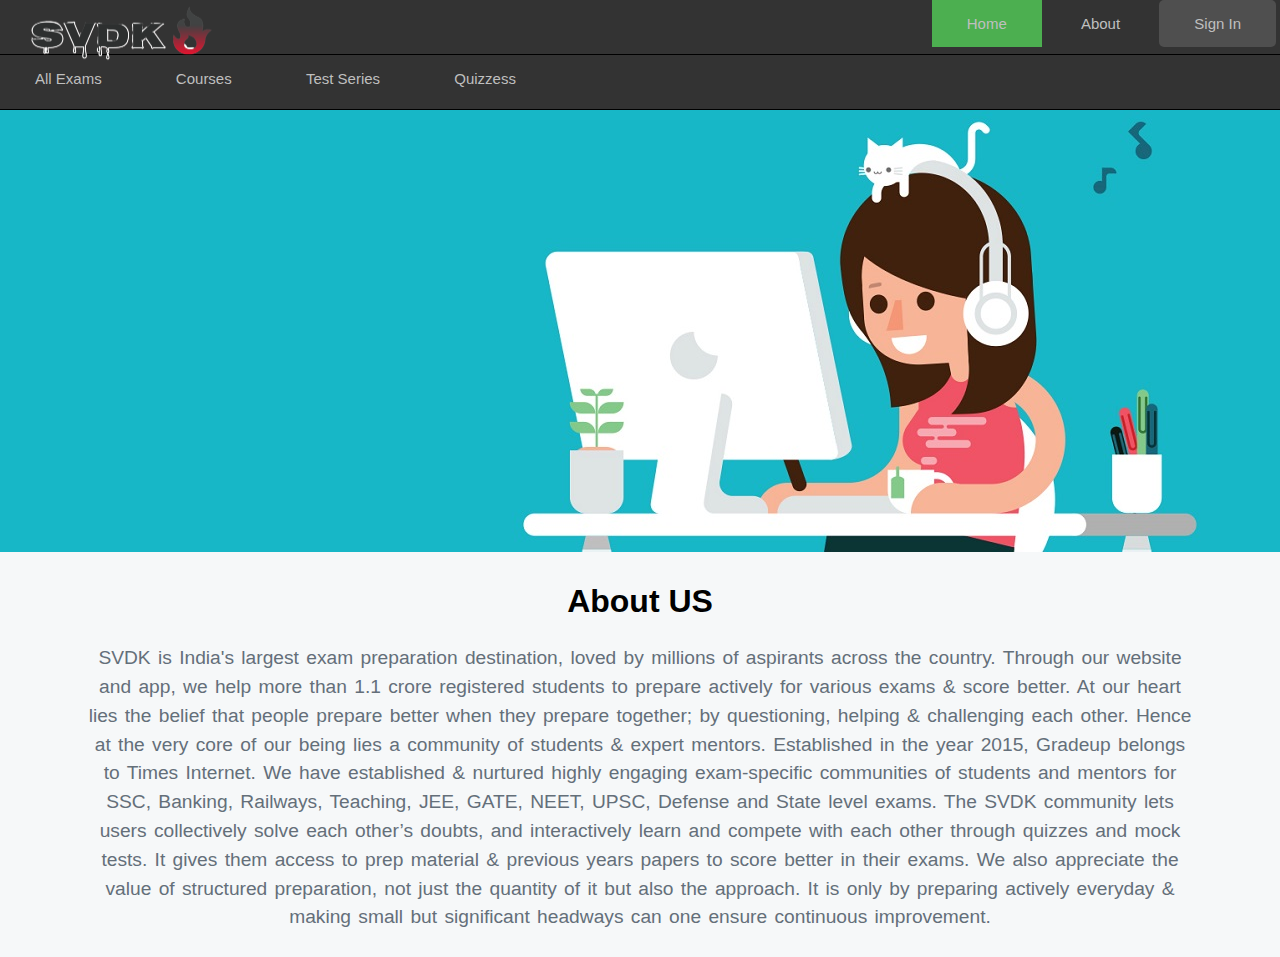
<file: About Us.html>
<!doctype html>
<html>
<head>
<meta charset="utf-8">
<title>About us</title>
	<link rel="stylesheet" href="main page.css">
	<link rel="stylesheet" href="pop-pup.css">
</head>

<body>
	
	<!-- Menu Bar -->
	<section class="header">
		<div class="topnov">
			<img src="svdk2.png" alt="site-logo" class="contain">
			<ul>
		  <li class="active1"><a  href="index.html">Home</a></li>
		  <li><a href="About Us.html">About</a></li>
			<li class="active2" onclick="document.getElementById('id1').style.display='block'"><a href="#about">Sign In</a></li>
		</ul>
	</div>
	<div class="topnov dropdown">
		<ul>
		  <li><a href="#home">All Exams</a>
				  <ul>
					<li><a href="#">Engineering</a>
						<ul>
							<li><a href="">GATE CE</a></li>
							<li><a href="">GATE CS</a></li>
							<li><a href="">GATE EC</a></li>
							<li><a href="">GATE EE</a></li>
							<li><a href="">GATE IN</a></li>
							<li><a href="">GATE ME</a></li>
							<li><a href="">GATE PI</a></li>
							<li><a href="">ISRO</a></li>
							<li><a href="">BITSAT 2020</a></li>
							<li><a href="">JEE Advanced</a></li>
							<li><a href="">JEE MAIN</a></li>
						</ul>
					</li>
					<li><a href="">Teaching</a>
						<ul>
							<li><a href="">CSIR NET</a></li>
							<li><a href="">CTET</a></li>
							<li><a href="">DSSSB</a></li>
							<li><a href="">REET</a></li>
							<li><a href="">UGC NET</a></li>
						</ul>
					</li>
					<li><a href="">Civil Services</a>
						<ul>
							<li><a href="">RPSC</a></li>
							<li><a href="">UUPSC</a></li>
							<li><a href="">UPPCS</a></li>
						</ul>
					</li>
					<li><a href="">Defence &amp; Police</a>
						<ul>
							<li><a href="">AFCAT</a></li>
							<li><a href="">Air Force Group X</a></li>
							<li><a href="">Air Force Group Y</a></li>
							<li><a href="">CDS</a></li>
							<li><a href="">CISF Constable</a></li>
							<li><a href="">DRDO Technician A</a></li>
							<li><a href="">NAVY AA</a></li>
							<li><a href="">Navy Tradesman Mate</a></li>
							<li><a href="">Delhi Police</a></li>
							<li><a href="">HSSC JE</a></li>
							<li><a href="">UPPRPB</a></li>
							<li><a href="">TSLPRB</a></li>
							<li><a href="">CSBC</a></li>
							<li><a href="">BPSSC</a></li>
							<li><a href="">Bihar Police SI</a></li>
						</ul>
					</li>
				</ul>
			</li>
		  <li><a href="#news">Courses</a></li>
			<li><a href="#news">Test Series</a></li>
			<li><a href="#news">Quizzess</a></li>
		</ul>
	
	</div>
	</section>
	<!--<section class="header">
		<div class="topnov">
			<img src="svdk2.png" alt="site-logo" class="contain">
			<ul>
		  <li class="active1"><a  href="index.html">Home</a></li>
		  <li><a href="#news">About</a></li>
			<li class="active2" onclick="document.getElementById('id1').style.display='block'"><a href="#about">Sign In</a></li>
		</ul>
	</div>
	<div class="topnov dropdown">
		<ul>
		  <li><a href="#home">All Exams</a>
				  <ul>
					<li><a href="#">Engineering</a></li>
					<li><a href="">Teaching</a></li>
					<li><a href="">Civil Services</a></li>
					<li><a href="">Defence &amp; Service</a></li>
				</ul>
			</li>
		  <li><a href="#news">Courses</a></li>
			<li><a href="#news">Test Series</a></li>
			<li><a href="#news">Quizzess</a></li>
		</ul>
	
	</div>
	</section>-->
	<!-- End of Menu Bar -->
	<!--Login Pop up html code down below-->
	
	
	<div id="id1" class="container-pop-up">
		<div class="content">
			<span onclick="document.getElementById('id1').style.display='none'" class="close" title="Close Modal">&times;</span>
				<div class="pop-head">	
				<img src="svdk2.png" alt="logo-op">
			</div>
			<div class="pop-down">
				<h2>Great to have you Back</h2>
				<div class="form-field">
					<div class="label-link">
						<label style="font-weight: bold" for="Username">Username</label>
						<a style="float: right" href="#">Remind me</a>
					</div>
					<input type="text">
					<div class="label-link">
						<label style="font-weight: bold" for="Password">Password</label>
						<a style="float: right" href="#">Reset</a>
					</div>
					<input type="text">
				</div>	
				<input type="submit" class="sgn" value="Sign to your account">
				<p> New here &#63; <a href="">Register now</a></p>
			</div>
		</div>
	</div>
	<!--Login pop up END-->
	<div class="imagecontainer">
		<img src="job.jpg" alt="abt-img">
	</div>
	<div class="about">
		<h1>About US</h1>
		<p>
			SVDK is India's largest exam preparation destination, loved by millions of aspirants across the country. Through our website and app, we help more than 1.1 crore registered students to prepare actively for various exams &amp; score better.

At our heart lies the belief that people prepare better when they prepare together; by questioning, helping &amp; challenging each other. Hence at the very core of our being lies a community of students &amp; expert mentors. Established in the year 2015, Gradeup belongs to Times Internet. We have established &amp; nurtured highly engaging exam-specific communities of students and mentors for SSC, Banking, Railways, Teaching, JEE, GATE, NEET, UPSC, Defense and State level exams. The SVDK community lets users collectively solve each other’s doubts, and interactively learn and compete with each other through quizzes and mock tests. It gives them access to prep material &amp; previous years papers to score better in their exams.

We also appreciate the value of structured preparation, not just the quantity of it but also the approach. It is only by preparing actively everyday &amp; making small but significant headways can one ensure continuous improvement.
		</p>
	</div>
	
</body>
</html>
</file>
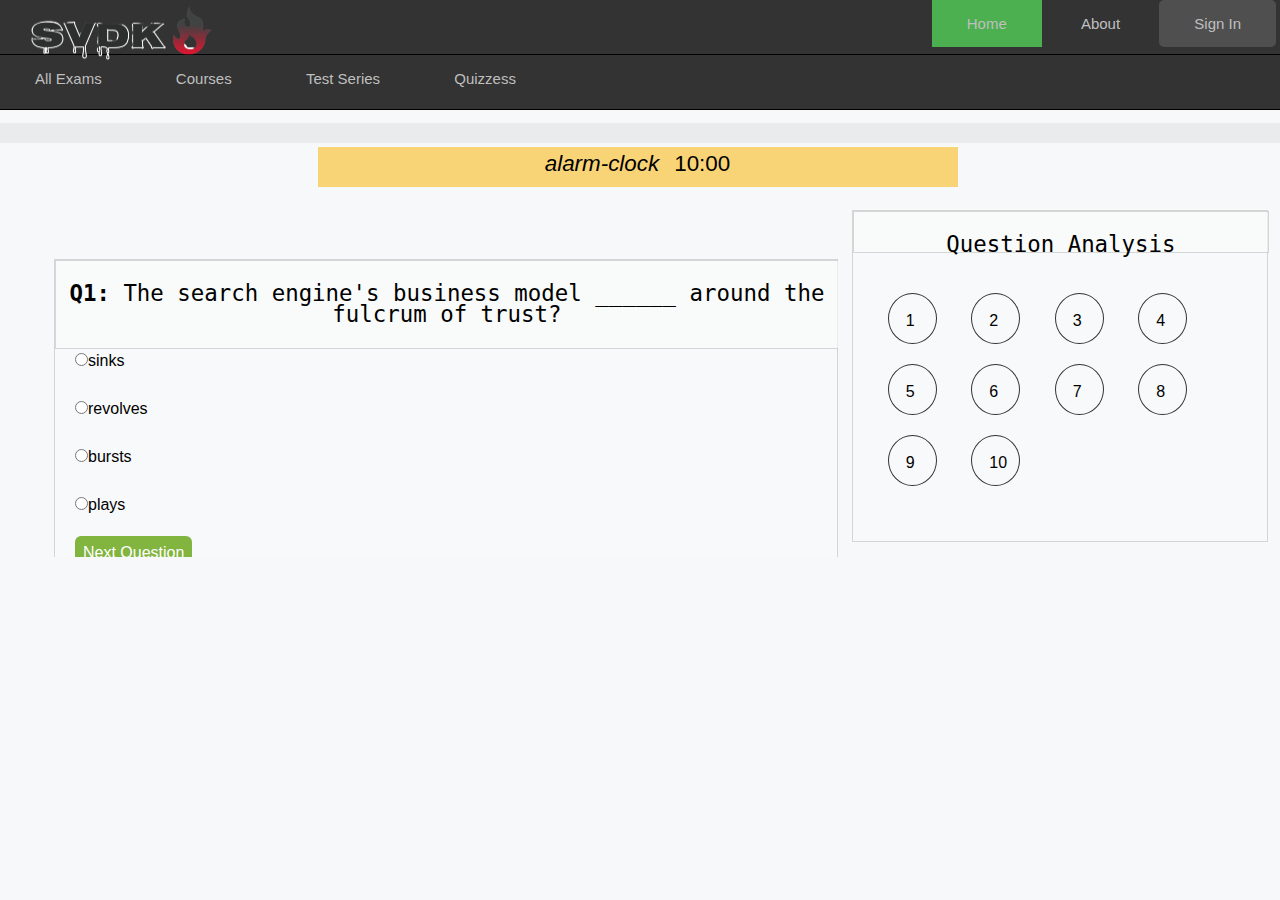
<file: Exam.html>
<!doctype html>
<html>
<head>
<meta charset="utf-8">
<title>Exam-page</title>
	<link rel="stylesheet" href="exam-page.css">
<link rel="stylesheet" href="main page.css">
	<link rel="stylesheet" href="pop-pup.css">
</head>

<body>
	<!--menu bar-->
	<section class="header">
		<div class="topnov">
			<img src="svdk2.png" alt="site-logo" class="contain">
			<ul>
		  <li class="active1"><a  href="index.html">Home</a></li>
		  <li><a href="About Us.html">About</a></li>
			<li class="active2" onclick="document.getElementById('id1').style.display='block'"><a href="#about">Sign In</a></li>
		</ul>
	</div>
	<div class="topnov dropdown">
		<ul>
		  <li><a href="#home">All Exams</a>
				  <ul>
					<li><a href="#">Engineering</a>
						<ul>
							<li><a href="">GATE CE</a></li>
							<li><a href="">GATE CS</a></li>
							<li><a href="">GATE EC</a></li>
							<li><a href="">GATE EE</a></li>
							<li><a href="">GATE IN</a></li>
							<li><a href="">GATE ME</a></li>
							<li><a href="">GATE PI</a></li>
							<li><a href="">ISRO</a></li>
							<li><a href="">BITSAT 2020</a></li>
							<li><a href="">JEE Advanced</a></li>
							<li><a href="">JEE MAIN</a></li>
						</ul>
					</li>
					<li><a href="">Teaching</a>
						<ul>
							<li><a href="">CSIR NET</a></li>
							<li><a href="">CTET</a></li>
							<li><a href="">DSSSB</a></li>
							<li><a href="">REET</a></li>
							<li><a href="">UGC NET</a></li>
						</ul>
					</li>
					<li><a href="">Civil Services</a>
						<ul>
							<li><a href="">RPSC</a></li>
							<li><a href="">UUPSC</a></li>
							<li><a href="">UPPCS</a></li>
						</ul>
					</li>
					<li><a href="">Defence &amp; Police</a>
						<ul>
							<li><a href="">AFCAT</a></li>
							<li><a href="">Air Force Group X</a></li>
							<li><a href="">Air Force Group Y</a></li>
							<li><a href="">CDS</a></li>
							<li><a href="">CISF Constable</a></li>
							<li><a href="">DRDO Technician A</a></li>
							<li><a href="">NAVY AA</a></li>
							<li><a href="">Navy Tradesman Mate</a></li>
							<li><a href="">Delhi Police</a></li>
							<li><a href="">HSSC JE</a></li>
							<li><a href="">UPPRPB</a></li>
							<li><a href="">TSLPRB</a></li>
							<li><a href="">CSBC</a></li>
							<li><a href="">BPSSC</a></li>
							<li><a href="">Bihar Police SI</a></li>
						</ul>
					</li>
				</ul>
			</li>
		  <li><a href="#news">Courses</a></li>
			<li><a href="#news">Test Series</a></li>
			<li><a href="#news">Quizzess</a></li>
		</ul>
	
	</div>
	</section>
	<!--END of menu bar-->
	<!--Login Pop up html code down below-->
	<div id="id1" class="container-pop-up">
		<div class="content">
			<span onclick="document.getElementById('id1').style.display='none'" class="close" title="Close Modal">&times;</span>
				<div class="pop-head">	
				<img src="svdk2.png" alt="logo-op">
			</div>
			<div class="pop-down">
				<h2>Great to have you Back</h2>
				<div class="form-field">
					<div class="label-link">
						<label style="font-weight: bold" for="Username">Username</label>
						<a style="float: right" href="#">Remind me</a>
					</div>
					<input type="text">
					<div class="label-link">
						<label style="font-weight: bold" for="Password">Password</label>
						<a style="float: right" href="#">Reset</a>
					</div>
					<input type="text">
				</div>	
				<input type="submit" class="sgn" value="Sign to your account">
				<p> New here &#63; <a href="">Register now</a></p>
			</div>
		</div>
	</div>
	<!--End of popup-->
	<div class="scroll_bar"></div> <!--marquee logic-->
	<!--timer-->
				<div class="timer">
					<div class="tik-tik">
						<i style="margin-right: 15px;">alarm-clock</i><div id="ten-countdown"></div>
					</div>
				</div>
				<!--End of timer-->
	<section class="Outer">

			<div class="Q_content">
						
				<form action="#">
					<br>
					<br>
					<br id="one">
					<div class="review_analysis two">
					<div class="analysis two">
						<p><b>Q1:</b> The search engine's business model ______ around the fulcrum of trust? </p>
					</div>
						<div class="Q_inner">
							<input type="radio" name="q1" value="sinks">sinks<br><br>
							<input type="radio" name="q1" value="revolves">revolves<br><br>
							<input type="radio" name="q1" value="bursts">bursts<br><br>
							<input type="radio" name="q1" value="plays">plays<br><br>
							<a href="#two" class="button">Next Question</a>
						</div>
					</div>
					<br>
					<br id="two">
					<div class="review_analysis two">
					<div class="analysis two">
						<p><b>Q2:</b> The expenditure on the project ____ as follows:equipments Rs.20 lakhs, salaries Rs.12 lakhs and contingency Rs.3 lakhs? </p>
					</div>
						<div class="Q_inner">
							<input type="radio" name="q1" value="breaks">breaks<br><br>
							<input type="radio" name="q1" value="break">break<br><br>
							<input type="radio" name="q1" value="breaks down">breaks down<br><br>
							<input type="radio" name="q1" value="break down">break down<br><br>
							<a href="#one" class="button">Prev Question</a>
							<a href="#three" class="button">Next Question</a>
						</div>
					</div>
					<br>
					<br>
					<br id="three">
					<div class="review_analysis two">
					<div class="analysis two">
						<p><b>Q3:</b> A court is to judge as _____ is to a teacher? </p>
					</div>
						<div class="Q_inner">
							<input type="radio" name="q1" value="a school">a school<br><br>
							<input type="radio" name="q1" value="a student">a student<br><br>
							<input type="radio" name="q1" value="a punishment">a punishment<br><br>
							<input type="radio" name="q1" value="a syllabus">a syllabus<br><br>
							<a href="#two" class="button">Prev Question</a>
							<a href="#four" class="button">Next Question</a>
						</div>
					</div>
					<br>
					<br>
					<br id="four">
					<div class="review_analysis two">
					<div class="analysis two">
						<p><b>Q4:</b> The complexity of linear search algoritm is  </p>
					</div>
						<div class="Q_inner">
							<input type="radio" name="q1" value="O(n)">O(n)<br><br>
							<input type="radio" name="q1" value="O(log n)">O(log n)<br><br>
							<input type="radio" name="q1" value="O(n^2)">O(n^2)<br><br>
							<input type="radio" name="q1" value="O(n log n)">O(n log n)<br><br>
							<a href="#three" class="button">Prev Question</a>
							<a href="#five" class="button">Next Question</a>
						</div>
					</div>
					<br>
					<br>
					<br id="five">
					<div class="review_analysis two">
					<div class="analysis two">
						<p><b>Q5:</b> Search tables used by compilers for efficient searching generally use  </p>
					</div>
						<div class="Q_inner">
							<input type="radio" name="q1" value="Linear lists of records">Linear lists of records<br><br>
							<input type="radio" name="q1" value="Binary search tables">Binary search tables<br><br>
							<input type="radio" name="q1" value="Binary search trees">Binary search trees<br><br>
							<input type="radio" name="q1" value="Hash tables">Hash tables<br><br>
							<a href="#four" class="button">Prev Question</a>
							<a href="#six" class="button">Next Question</a>
						</div>
					</div>
					<br>
					<br>
					<br id="six">
					<div class="review_analysis two">
					<div class="analysis two">
						<p><b>Q6:</b> What the hell are you doing!Not completing your project in time what should i do with all of you. </p>
					</div>
						<div class="Q_inner">
							<input type="radio" name="q1" value="POP">POP<br><br>
							<input type="radio" name="q1" value="PGP">PGP<br><br>
							<input type="radio" name="q1" value="SNMP">SNMP<br><br>
							<input type="radio" name="q1" value="SNMP">SNMP<br><br>
							<a href="#five" class="button">Prev Question</a>
							<a href="#seven" class="button">Next Question</a>
						</div>
					</div>
					<br>
					<br id="seven">
					<div class="review_analysis two">
					<div class="analysis two">
						<p><b>Q7:</b> What the hell are you doing!Not completing your project in time what should i do with all of you. </p>
					</div>
						<div class="Q_inner">
							<input type="radio" name="q1" value="POP">POP<br><br>
							<input type="radio" name="q1" value="PGP">PGP<br><br>
							<input type="radio" name="q1" value="SNMP">SNMP<br><br>
							<input type="radio" name="q1" value="SNMP">SNMP<br><br>
							<a href="#six" class="button">Prev Question</a>
							<a href="#eight" class="button">Next Question</a>
						</div>
					</div>
					<br>
					<br id="eight">
					<div class="review_analysis two">
					<div class="analysis two">
						<p><b>Q8:</b> What the hell are you doing!Not completing your project in time what should i do with all of you. </p>
					</div>
						<div class="Q_inner">
							<input type="radio" name="q1" value="POP">POP<br><br>
							<input type="radio" name="q1" value="PGP">PGP<br><br>
							<input type="radio" name="q1" value="SNMP">SNMP<br><br>
							<input type="radio" name="q1" value="SNMP">SNMP<br><br>
							<a href="#seven" class="button">Prev Question</a>
							<a href="#nine" class="button">Next Question</a>
						</div>
					</div>
					<br>
					<br id="nine">
					<div class="review_analysis two">
					<div class="analysis two">
						<p><b>Q9:</b> What the hell are you doing!Not completing your project in time what should i do with all of you. </p>
					</div>
						<div class="Q_inner">
							<input type="radio" name="q1" value="POP">POP<br><br>
							<input type="radio" name="q1" value="PGP">PGP<br><br>
							<input type="radio" name="q1" value="SNMP">SNMP<br><br>
							<input type="radio" name="q1" value="SNMP">SNMP<br><br>
							<a href="#eight" class="button">Prev Question</a>
							<a href="#ten" class="button">Next Question</a>
						</div>
					</div>
					<br>
					<br id="ten">
					<div class="review_analysis two">
					<div class="analysis two">
						<p><b>Q10:</b> What the hell are you doing!Not completing your project in time what should i do with all of you. </p>
					</div>
						<div class="Q_inner">
							<input type="radio" name="q1" value="POP">POP<br><br>
							<input type="radio" name="q1" value="PGP">PGP<br><br>
							<input type="radio" name="q1" value="SNMP">SNMP<br><br>
							<input type="radio" name="q1" value="SNMP">SNMP<br><br>
							<a href="#nine" class="button">Prev Question</a>
							<input type="submit" name="submit" value="Submit">
						</div>
					</div>
					<br>
				</form>
			</div>
		<div class="Qw_analysis">
				<div class="Q_analysis">
					<p>Question Analysis</p>
				</div>
				<div class="qn_nm">
					<ul type="none">
					<a href="#one"><li>1</li></a>
					<a href="#two"><li>2</li></a>
					<a href="#three"><li>3</li></a>
					<a href="#four"><li>4</li></a>
					<a href="#five"><li>5</li></a>
					<a href="#six"><li>6</li></a>
					<a href="#seven"><li>7</li></a>
					<a href="#eight"><li>8</li></a>
					<a href="#nine"><li>9</li></a>
					<a href="#ten"><li>10</li></a>
				</ul>
				</div>
			</div>
	</section>
</body>
	<script>
						function countdown( elementName, minutes, seconds )
						{
							var element, endTime, hours, mins, msLeft, time;

							function twoDigits( n )
							{
								return (n <= 9 ? "0" + n : n);
							}

							function updateTimer()
							{
								msLeft = endTime - (+new Date);
								if ( msLeft < 1000 ) {
									element.innerHTML = "Time is up!";
								} else {
									time = new Date( msLeft );
									hours = time.getUTCHours();
									mins = time.getUTCMinutes();
									element.innerHTML = (hours ? hours + ':' + twoDigits( mins ) : mins) + ':' + twoDigits( time.getUTCSeconds() );
									setTimeout( updateTimer, time.getUTCMilliseconds() + 500 );
								}
							}

							element = document.getElementById( elementName );
							endTime = (+new Date) + 1000 * (60*minutes + seconds) + 500;
							updateTimer();
						}

						countdown( "ten-countdown", 10, 0 );
						</script>
</html>
</file>
<file: main page.css>
*{margin: 0;padding: 0;}
body {
    margin: 0;
    font-family: -apple-system,BlinkMacSystemFont,"Segoe UI",Roboto,"Helvetica Neue",Arial,sans-serif,"Apple Color Emoji","Segoe UI Emoji","Segoe UI Symbol","Noto Color Emoji";
    font-size: 1rem;
    font-weight: 400;
    line-height: 1.5;
    color: #000;
    text-align: left;
    background-color: #f6f8f9;
}
div {
	display: block;
}
.header{
    position: relative;
    background-color: hsl(0,0%,0%);
}

.topnov{
	width: 100%;
	height: 54px;
	 background-color:#333;
	position: relative;
	border-bottom: 1px solid black;
    font-family:sans-serif;
    font-size: 15px;
}
.contain{
	max-width: 16%;
	padding: 0 0 0 15px;
	position: absolute;
	z-index: 999;
	top: 0;
}
.dropdown{
	/*top: 55.5px;*/
}
.topnov ul {
  list-style-type: none;
  margin: 0;
  padding: 0;
  background-color: #333;
	float: right;
}
.topnov ul li {
  /*  border-right:1px solid #bbb;*/
	/*height: 50px;*/
	display: inline-block;
	position: relative;
	 text-align: center;
	color: white;
	line-height: 45px;
	padding: 1px 35px;
	/*min-width: 160px;*/
	cursor: pointer;
}
.topnov ul li a {
  color: #BFBFBF;
  text-decoration: none;
}
.topnov ul li:hover > a:not(.active):not(.active2) {
  color: #fff;
	cursor: pointer;
}
.dropdown ul ul li:hover{
	background-color: rgba(208,208,208,0.88);
}
.active1 {
  background-color: #4CAF50;
}
.active2 {
	background-color: #4F4F4F;
	border-radius: 5px;
	margin-right: 4px;
}
.active,.active2:hover{
	cursor: pointer;
}
.dropdown ul{
	float:left;
}
.dropdown ul ul{
	display: none;
	position:fixed;
	background-color: #DBD5D0;
	z-index: 2;
	width: 100%;
	text-align: left;
	left: 0;
	font-size: 13.5px;
}
.dropdown ul ul li {
	padding-top: 0;
	margin-top: 0;
	padding-bottom: 0;
	margin-bottom: 0;
}
.dropdown ul ul li a{
  color: black;	
}
.dropdown ul li:hover > ul {
	display: block;
}
.dropdown ul ul ul{
	background-color: #EDF5CE;
}
@media screen and (max-width: 600px) {
  ul.topnav li.right, 
  ul.topnav li {float: none;}
}
/*  ---END of Menu BAR----     */




.main-content{
	position: relative!important;
}
tb-container{
	overflow: hidden;
}
/* ---- slideshow----*/
.mySlides {display: none;}
img {vertical-align: middle;
}
/* Slideshow container */
.slideshow-container {
 /* max-width: 1000px;*/
  position: relative;
  margin:1px 0;
	background-color: #BC4873;
}
/* Next & previous buttons */
.prev, .next {
  cursor: pointer;
  position: absolute;
  top: 50%;
  width: auto;
  padding: 16px;
  margin-top: -22px;
  color: #3F4047;
  font-weight: bold;
  font-size: 18px;
  transition: 0.6s ease;
  border-radius: 0 3px 3px 0;
  user-select: none;
}
/* Position the "next button" to the right */
.next {
  right: 0;
  border-radius: 3px 0 0 3px;
}
/* On hover, add a black background color with a little bit see-through */
.prev:hover, .next:hover {
  background-color: rgba(0,0,0,0.8);
}
/* Caption text */
.text {
  color: #f2f2f2;
  font-size: 15px;
  padding: 8px 0;
  position: absolute;
  bottom: 8px;
  width: 100%;
  text-align: center;
}
/* Number text (1/3 etc) */
.numbertext {
  color: #f2f2f2;
  font-size: 12px;
  padding: 8px 12px;
  position: absolute;
  top: 0;
}
/* The dots/bullets/indicators */
.dot {
  height: 15px;
  width: 15px;
  margin: 0 2px;
  background-color: #bbb;
  border-radius: 50%;
  display: inline-block;
  transition: background-color 0.6s ease;
}
.active {
  background-color: #717171;
}
/* Fading animation */
.fade {
  -webkit-animation-name: fade;
  -webkit-animation-duration: 1.5s;
  animation-name: fade;
  animation-duration: 1.5s;
}
@-webkit-keyframes fade {
  from {opacity: .4} 
  to {opacity: 1}
}
@keyframes fade {
  from {opacity: .4} 
  to {opacity: 1}
}
/* On smaller screens, decrease text size */
@media only screen and (max-width: 300px) {
  .text {font-size: 11px}
}
/*.links {
	margin: 0 0 8px;
	width: 100%;
	background-color: #EBF4F6;
	position: absolute;
}
h1{
	text-align:center;
	margin-top:42px;
}
p {
	text-align: center;
	color: #646f79;
	margin: 0 0 15px;
}*/
.ui-wrapper {
	margin: 0 auto;
	max-width: 1005px;
}
@media (min-width: 768px){
	.ui-wrapper {
    padding: 60px 15px;
}
}
.ui-section-caption {
    text-align: center;
    padding: 0 0 15px;
}
@media (min-width: 768px){
	h1 {
    font-size: 2rem;
    line-height: 3rem;
}
}
h1 {
    color: #000;
    font-weight: 600;
}
.ui-section-caption p {
    color: #646f79;
}
@media (min-width: 768px){
	p {
    font-size: .875rem;
    margin: 0 0 15px;
    line-height: 1.3125rem;
}
}
p {
    margin-block-start: 1em;
    margin-block-end: 1em;
    margin-inline-start: 0px;
    margin-inline-end: 0px;
}
.row {
	display:flex;
    flex-wrap: wrap;
    margin: 0 -15px; /* 0 15px */
}
@media (min-width: 768px){
	.col-md-6 {
    -webkit-box-flex: 0;
    flex: 0 0 46%;
    max-width: 46%;
}
}
.col-md-6 {
	position: relative;
    width: 100%;
	padding: 0 15px;
}
a[class*=ui-blurb] {
    display: flex;
    color: #000;
	text-decoration: none;
    transition: all .5s cubic-bezier(.165,.84,.44,1);
}
@media (min-width: 768px){
	.ui-blurb {
    min-height: 197px;
    padding: 30px;
    margin: 0 0 22.5px;
}
}
@media (min-width: 768px){
.ui-blurb--course {
    background-image: url(#)!important;
	}
}
.ui-blurb--course {
    background-color: #e2edfd;
}
@media (min-width: 768px){
.ui-blurb--test-series {
    background-image: url(/assets/img/landing/blurb-test-series.png)!important;
}
}
.ui-blurb--test-series {
    background-color: #def6fa;
}
@media (min-width: 768px){
.ui-blurb--practise {
    background-image: url(/assets/img/landing/blurb-practice.png)!important;
}
}
.ui-blurb--practise {
    background-color: #e5f4ec;
    background-size: 50%;
    background-position: right 100%;
}
@media (min-width: 768px){
.ui-blurb--exams {
    background-image: url(/assets/img/landing/blurb-exams.png)!important;
}
}
.ui-blurb--exams {
    background-color: #f0ecfd;
    background-size: 45%;
    background-position: 95%;
}
.ui-blurb {
    -webkit-box-orient: vertical;
    -webkit-box-direction: normal;
    flex-direction: column;
    font-size: .875rem;
	padding: 15px;
	margin: 0 0 7.5px;
    border-radius: 6px;
    background-repeat: no-repeat;
    background-position: 100% 0;
    background-size: contain;
}
@media (min-width: 768px){
.ui-blurb .ui-label {
    display: block;
}
}
div[class*=ui-label] {
    margin-bottom: 7.5px;
}
.ui-label {
    color: #646f79;
    font-size: .875rem;
    line-height: 1.20312rem;
}
@media (min-width: 768px){
.ui-blurb h3 {
    max-width: 50%;
    font-size: 1.125rem;
    line-height: 1.75rem;
    -webkit-box-flex: 1;
    flex: 1;
}
}
.ui-blurb h3 {
    margin-bottom: 0;
}
.text-link {
    color: #0ad0f4!important;
    font-size: .875rem;
    font-weight: 400;
}
</file>
<file: pop-pup.css>
.container-pop-up{
	  display: none; /* Hidden by default */
      text-align: center;
    position: fixed;
    width: 100%;
    height: 100%;
    left: 0;
    top: 0;
    padding: 0 8px;
    box-sizing: border-box;
	background-color: rgb(0,0,0);
	background-color: rgba(0,0,0,0.8);
	padding-top: 60px;
	z-index: 2000;
}
.close {
  position: absolute;
  right: 25px;
  top: 0;
  color: #fff;
  font-size: 35px;
  font-weight: bold;
}
.close:hover,
.close:focus {
  color: red;
  cursor: pointer;
}
.content{
	position: relative;
    display: inline-block;
    /*vertical-align: middle;*/
    margin: 0 auto;
    z-index: 1045;
	transition: all 0.15s ease-out;
	width: 40%;
}
.pop-head{
	background-color: #333;
	border: none;
	color: white;
	padding: 24px 0;
}
.container-pop-up .content .pop-head img{
	max-height: 50%;
	max-width: 50%;
}
.pop-down{
	background-color: white;
    border: 1px solid #dedede;
	overflow: auto;
	color: #444;
}
.form-field{
	text-align: left;
	max-width: 100%;
	padding: 0 20px;
}
.form-field input{
	width: 100%;
	height: 40px;
	border: 1px groove rgba(231,223,223,1.00); 
	border-radius: 6px;
}
/*label {
    font-size: 13px;
    line-height: 18px;
}*/
.label-link{
	margin-top: 22px;
	margin-bottom: 8px;
	font-family: "Helvetica Neue", Helvetica, Arial, sans-serif;
}
.label-link a{
	text-decoration: none;
	color: #42899B;
	font-weight: none;
}
[type=submit]{
	border: none;
    border-radius: 4px;
    color: white;
    cursor: pointer;
    display: inline-block;
    font-family: "Helvetica Neue", Helvetica, Arial, sans-serif;
    font-size: 16px;
    line-height: 1.5;
    margin: 0;
    text-align: center;
    text-decoration: none;
}
.sgn{
	margin: 22px 0; 
	width: 50%;
	height: 50px;
	background-color: #82b440;
	border-radius: 6px;
	box-shadow: 0 2px 0 #6f9a37;
}
.pop-down p{
	font-family: "Helvetica Neue", Helvetica, Arial, sans-serif;
}
.pop-down p a{
	text-decoration: none;
	color: #4C97AA;
}
/* ------About Us css down below ------  */
.imagecontainer{
	width: 100%;
}
.about{
	margin:25px;
	font-family: "Gill Sans", "Gill Sans MT", "Myriad Pro", "DejaVu Sans Condensed", Helvetica, Arial, "sans-serif";
	color: #646f79;
    font-size: .875rem;
    line-height: 1.20312rem;
	text-align: center;
	padding: 0 60px;
}
.about p{
	font-size: 1.2rem;
	word-spacing: 2px;
	line-height: 1.8rem;
}
</file>
<file: exam-page.css>
/*marquee*/
.scroll_bar {
	width: 100%;
	height: 20px;
	background-color:rgba(0,0,0,0.05);
	margin-top: 13px;
}
.timer {
	display: flex;
	justify-content:center;
	margin-top:4px;
	
}
.tik-tik {
	width: 50%;
	height: 40px;
	background-color: rgba(252,189,32,0.6);
	margin-right:5px;
	text-align: center;
	display: flex;
	justify-content: center;
	font-size: 1.4em;
}
.review_analysis {
	height: 330px;
	background-color: rgba(250,250,250,0.6);
	border: 1px groove rgba(0,0,0,0.14);
	margin: 0 0 0 14px;
	padding-bottom: 20px;
}
.analysis {
	width: 100%;
	height: 90px;
	background-color: rgba(250,250,250,0.6);
	border: 1px groove rgba(0,0,0,0.14);
}
.Qw_analysis {
	position: relative;
	height: 330px;;
	background-color: rgba(250,250,250,0.6);
	border: 1px groove rgba(0,0,0,0.14);
	margin: 23px 12px 20px 14px;
}
.Q_analysis {
	width: 100%;
	height: 40px;
	background-color: rgba(250,250,250,0.6);
	border: 1px groove rgba(0,0,0,0.14);
}
.Q_analysis p {
	font-size: 1.4em;
	text-align: center;
	font-family:monospace;
}
.two{
	height: auto;
}
.analysis p {
	font-size: 1.4em;
	text-align: center;
	font-family:monospace;
}
.qn_nm{
	padding: 20px;
}
.Q_content{
	overflow: hidden;
	height: 370px;
	
}
.qn_nm ul li{
	text-align: center;
	border: 1px solid #333;
	width: 30px;
	height: 28px;
	display: inline-flex;
	text-decoration: none;
	padding: 15px 0 6px 17px;
	margin: 20px 15px 0 15px;
	border-radius: 50%;
}
.qn_nm ul a{
	text-decoration: none;
	color: black;
}
.center{
	text-align: center;
}
.Q_inner{
	padding:0 0 0 20px;
}
.Q_inner a,.Q_inner input[type="submit"]{
	padding: 8px;
	background-color: #82b440;
	border-radius: 6px;
	box-shadow: 0 2px 0 #6f9a37;
	color: white;
	text-decoration: none;
}
.Outer{
	margin-left: 40px;
	position: relative;
	display: flex;
	
}
</file>
